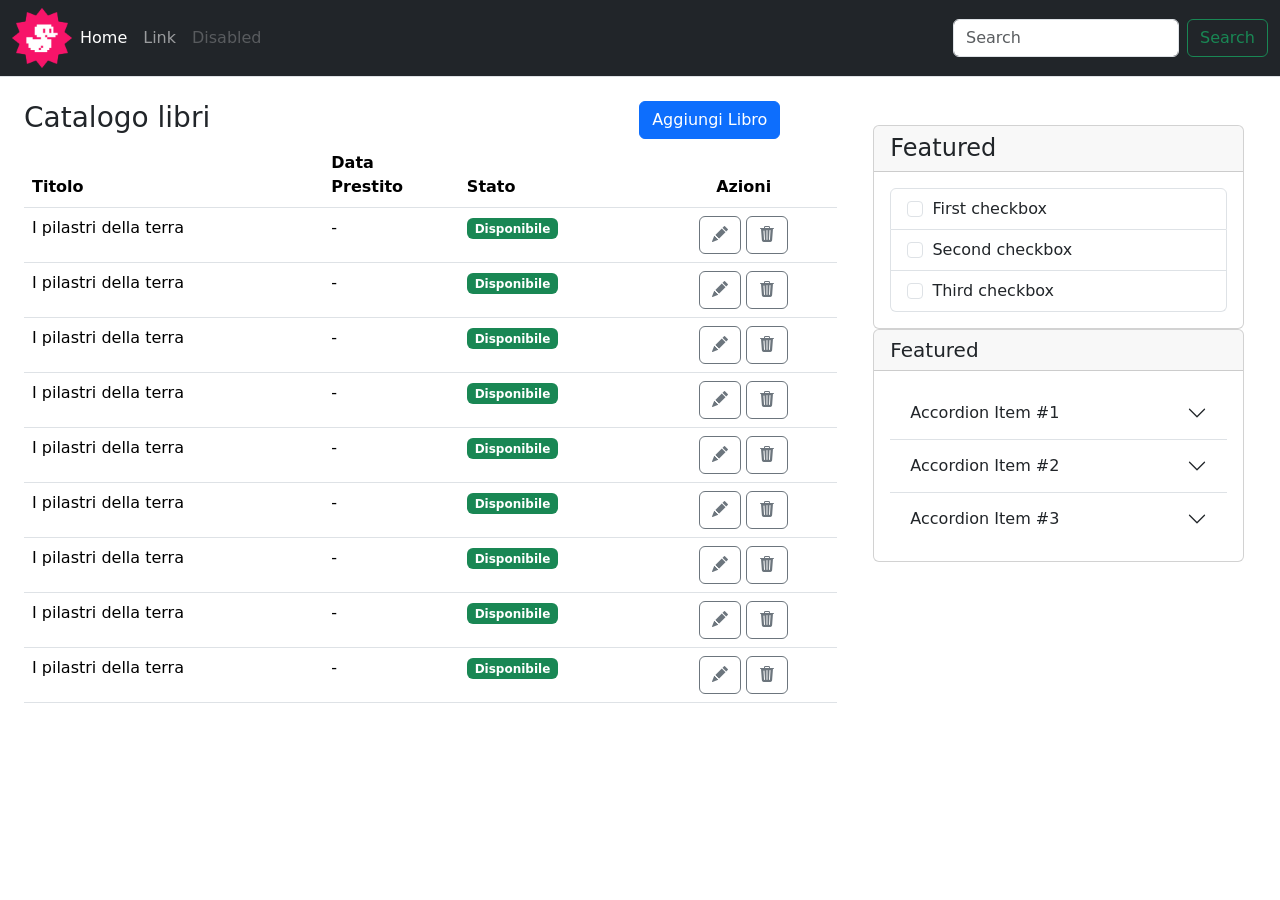
<file: index.html>
<!DOCTYPE html>
<html lang="en">

<head>
    <meta charset="UTF-8">
    <meta name="viewport" content="width=device-width, initial-scale=1.0">
    <link rel="stylesheet" href="stylelibri.css">
    <link rel="stylesheet" href="https://cdn.jsdelivr.net/npm/bootstrap-icons@1.13.1/font/bootstrap-icons.min.css">
    <link href="https://cdn.jsdelivr.net/npm/bootstrap@5.3.8/dist/css/bootstrap.min.css" rel="stylesheet"
        integrity="sha384-sRIl4kxILFvY47J16cr9ZwB07vP4J8+LH7qKQnuqkuIAvNWLzeN8tE5YBujZqJLB" crossorigin="anonymous">
    <title>catalogo libri</title>
</head>

<body>
    <header>
        <nav class="navbar navbar-expand-lg bg-dark navbar-dark border-bottom border-body">
            <div class="container-fluid">
                <img src="img/duck.png" alt="logo">
                <button class="navbar-toggler" type="button" data-bs-toggle="collapse"
                    data-bs-target="#navbarTogglerDemo02" aria-controls="navbarTogglerDemo02" aria-expanded="false"
                    aria-label="Toggle navigation">
                    <span class="navbar-toggler-icon"></span>
                </button>
                <div class="collapse navbar-collapse" id="navbarTogglerDemo02">
                    <ul class="navbar-nav me-auto mb-2 mb-lg-0">
                        <li class="nav-item">
                            <a class="nav-link active" aria-current="page" href="#">Home</a>
                        </li>
                        <li class="nav-item">
                            <a class="nav-link" href="#">Link</a>
                        </li>
                        <li class="nav-item">
                            <a class="nav-link disabled" aria-disabled="true">Disabled</a>
                        </li>
                    </ul>
                    <form class="d-flex" role="search">
                        <input class="form-control me-2" type="search" placeholder="Search" aria-label="Search" />
                        <button class="btn btn-outline-success" type="submit">Search</button>
                    </form>
                </div>
            </div>
        </nav>
    </header>
    </section>
    <!-- separa -->
    <section class="containers p-4 row">
        <section class="container  col-lg-8">
            <div class="row top-list">
                <h3 class="col-4">Catalogo libri</h3>
                <a class="col-4 text-center " href="new.book.html"><button type="button" class="btn btn-primary">Aggiungi
                        Libro</button></a>
            </div>
            <div class="row">
                <div class=" col-12 ">
                    <table class="table table ">
                        <thead>
                            <tr>
                                <th scope="col">Titolo</th>
                                <th class="d-none d-md-table-cell col-md-2 "> Data Prestito</th>
                                <th scope="col">Stato</th>
                                <th scope="col" class="text-center">Azioni</th>
                            </tr>
                        </thead>
                        <tbody>
                            <tr>
                                <td scope="row">I pilastri della terra</td>
                                <td class="stato d-none d-md-table-cell ">-</td>
                                <td class="stato "> <span class="badge text-bg-success"> Disponibile</span> </td>
                                <td class="text-center"> <button type="button" class="btn btn-outline-secondary"><i
                                            class="bi bi-pencil-fill"></i></button> <button type="button"
                                        class="btn btn-outline-secondary"><i class="bi bi-trash3-fill"></i></button>
                                </td>
                            </tr>
                            <tr>
                                <td scope="row">I pilastri della terra</td>
                                <td class="stato d-none d-md-table-cell ">-</td>
                                <td class="stato "> <span class="badge text-bg-success"> Disponibile</span> </td>
                                <td class="text-center"> <button type="button" class="btn btn-outline-secondary"><i
                                            class="bi bi-pencil-fill"></i></button> <button type="button"
                                        class="btn btn-outline-secondary"><i class="bi bi-trash3-fill"></i></button>
                                </td>
                            </tr>
                            <tr>
                                <td scope="row">I pilastri della terra</td>
                                <td class="stato d-none d-md-table-cell ">-</td>
                                <td class="stato "> <span class="badge text-bg-success"> Disponibile</span> </td>
                                <td class="text-center"> <button type="button" class="btn btn-outline-secondary"><i
                                            class="bi bi-pencil-fill"></i></button> <button type="button"
                                        class="btn btn-outline-secondary"><i class="bi bi-trash3-fill"></i></button>
                                </td>
                            </tr>
                            <tr>
                                <td scope="row">I pilastri della terra</td>
                                <td class="stato d-none d-md-table-cell ">-</td>
                                <td class="stato "> <span class="badge text-bg-success"> Disponibile</span> </td>
                                <td class="text-center"> <button type="button" class="btn btn-outline-secondary"><i
                                            class="bi bi-pencil-fill"></i></button> <button type="button"
                                        class="btn btn-outline-secondary"><i class="bi bi-trash3-fill"></i></button>
                                </td>
                            </tr>
                            <tr>
                                <td scope="row">I pilastri della terra</td>
                                <td class="stato d-none d-md-table-cell ">-</td>
                                <td class="stato "> <span class="badge text-bg-success"> Disponibile</span> </td>
                                <td class="text-center"> <button type="button" class="btn btn-outline-secondary"><i
                                            class="bi bi-pencil-fill"></i></button> <button type="button"
                                        class="btn btn-outline-secondary"><i class="bi bi-trash3-fill"></i></button>
                                </td>
                            </tr>
                            <tr>
                                <td scope="row">I pilastri della terra</td>
                                <td class="stato d-none d-md-table-cell ">-</td>
                                <td class="stato "> <span class="badge text-bg-success"> Disponibile</span> </td>
                                <td class="text-center"> <button type="button" class="btn btn-outline-secondary"><i
                                            class="bi bi-pencil-fill"></i></button> <button type="button"
                                        class="btn btn-outline-secondary"><i class="bi bi-trash3-fill"></i></button>
                                </td>
                            </tr>
                            <tr>
                                <td scope="row">I pilastri della terra</td>
                                <td class="stato d-none d-md-table-cell ">-</td>
                                <td class="stato "> <span class="badge text-bg-success"> Disponibile</span> </td>
                                <td class="text-center"> <button type="button" class="btn btn-outline-secondary"><i
                                            class="bi bi-pencil-fill"></i></button> <button type="button"
                                        class="btn btn-outline-secondary"><i class="bi bi-trash3-fill"></i></button>
                                </td>
                            </tr>
                            <tr>
                                <td scope="row">I pilastri della terra</td>
                                <td class="stato d-none d-md-table-cell ">-</td>
                                <td class="stato "> <span class="badge text-bg-success"> Disponibile</span> </td>
                                <td class="text-center"> <button type="button" class="btn btn-outline-secondary"><i
                                            class="bi bi-pencil-fill"></i></button> <button type="button"
                                        class="btn btn-outline-secondary"><i class="bi bi-trash3-fill"></i></button>
                                </td>
                            </tr>
                            <tr>
                                <td scope="row">I pilastri della terra</td>
                                <td class="stato d-none d-md-table-cell ">-</td>
                                <td class="stato "> <span class="badge text-bg-success"> Disponibile</span> </td>
                                <td class="text-center"> <button type="button" class="btn btn-outline-secondary"><i
                                            class="bi bi-pencil-fill"></i></button> <button type="button"
                                        class="btn btn-outline-secondary"><i class="bi bi-trash3-fill"></i></button>
                                </td>
                            </tr>
                        </tbody>
                    </table>
                </div>
            </div>
        </section>
        <!-- separa -->
        <section class="container2 p-4 col-lg-4">
            <div class="card ">
                <h4 class="card-header">Featured</h4>
                <div class="card-body">
                    <ul class="list-group">
                        <li class="list-group-item">
                            <input class="form-check-input me-1" type="checkbox" value="" id="firstCheckbox">
                            <label class="form-check-label" for="firstCheckbox">First checkbox</label>
                        </li>
                        <li class="list-group-item">
                            <input class="form-check-input me-1" type="checkbox" value="" id="secondCheckbox">
                            <label class="form-check-label" for="secondCheckbox">Second checkbox</label>
                        </li>
                        <li class="list-group-item">
                            <input class="form-check-input me-1" type="checkbox" value="" id="thirdCheckbox">
                            <label class="form-check-label" for="thirdCheckbox">Third checkbox</label>
                        </li>
                    </ul>
                </div>
            </div>
            <!-- separa -->
            <div class="card ">
                <h5 class="card-header">Featured</h5>
                <div class="card-body">
                    <div class="accordion accordion-flush" id="accordionFlushExample">
                        <div class="accordion-item">
                            <h2 class="accordion-header">
                                <button class="accordion-button collapsed" type="button" data-bs-toggle="collapse"
                                    data-bs-target="#flush-collapseOne" aria-expanded="false"
                                    aria-controls="flush-collapseOne">
                                    Accordion Item #1
                                </button>
                            </h2>
                            <div id="flush-collapseOne" class="accordion-collapse collapse"
                                data-bs-parent="#accordionFlushExample">
                                <div class="accordion-body">Placeholder content for this accordion, which is intended to
                                    demonstrate the <code>.accordion-flush</code> class. This is the first item’s
                                    accordion body.</div>
                            </div>
                        </div>
                        <div class="accordion-item">
                            <h2 class="accordion-header">
                                <button class="accordion-button collapsed" type="button" data-bs-toggle="collapse"
                                    data-bs-target="#flush-collapseTwo" aria-expanded="false"
                                    aria-controls="flush-collapseTwo">
                                    Accordion Item #2
                                </button>
                            </h2>
                            <div id="flush-collapseTwo" class="accordion-collapse collapse"
                                data-bs-parent="#accordionFlushExample">
                                <div class="accordion-body">Placeholder content for this accordion, which is intended to
                                    demonstrate the <code>.accordion-flush</code> class. This is the second item’s
                                    accordion body. Let’s imagine this being filled with some actual content.</div>
                            </div>
                        </div>
                        <div class="accordion-item">
                            <h2 class="accordion-header">
                                <button class="accordion-button collapsed" type="button" data-bs-toggle="collapse"
                                    data-bs-target="#flush-collapseThree" aria-expanded="false"
                                    aria-controls="flush-collapseThree">
                                    Accordion Item #3
                                </button>
                            </h2>
                            <div id="flush-collapseThree" class="accordion-collapse collapse"
                                data-bs-parent="#accordionFlushExample">
                                <div class="accordion-body">Placeholder content for this accordion, which is intended to
                                    demonstrate the <code>.accordion-flush</code> class. This is the third item’s
                                    accordion body. Nothing more exciting happening here in terms of content, but just
                                    filling up the space to make it look, at least at first glance, a bit more
                                    representative of how this would look in a real-world application.</div>
                            </div>
                        </div>
                    </div>
                </div>
            </div>
        </section>
    </section>
    <!-- separa -->
    <script src="https://cdn.jsdelivr.net/npm/bootstrap@5.3.8/dist/js/bootstrap.bundle.min.js"
        integrity="sha384-FKyoEForCGlyvwx9Hj09JcYn3nv7wiPVlz7YYwJrWVcXK/BmnVDxM+D2scQbITxI"
        crossorigin="anonymous"></script>
</body>

</html>
</file>
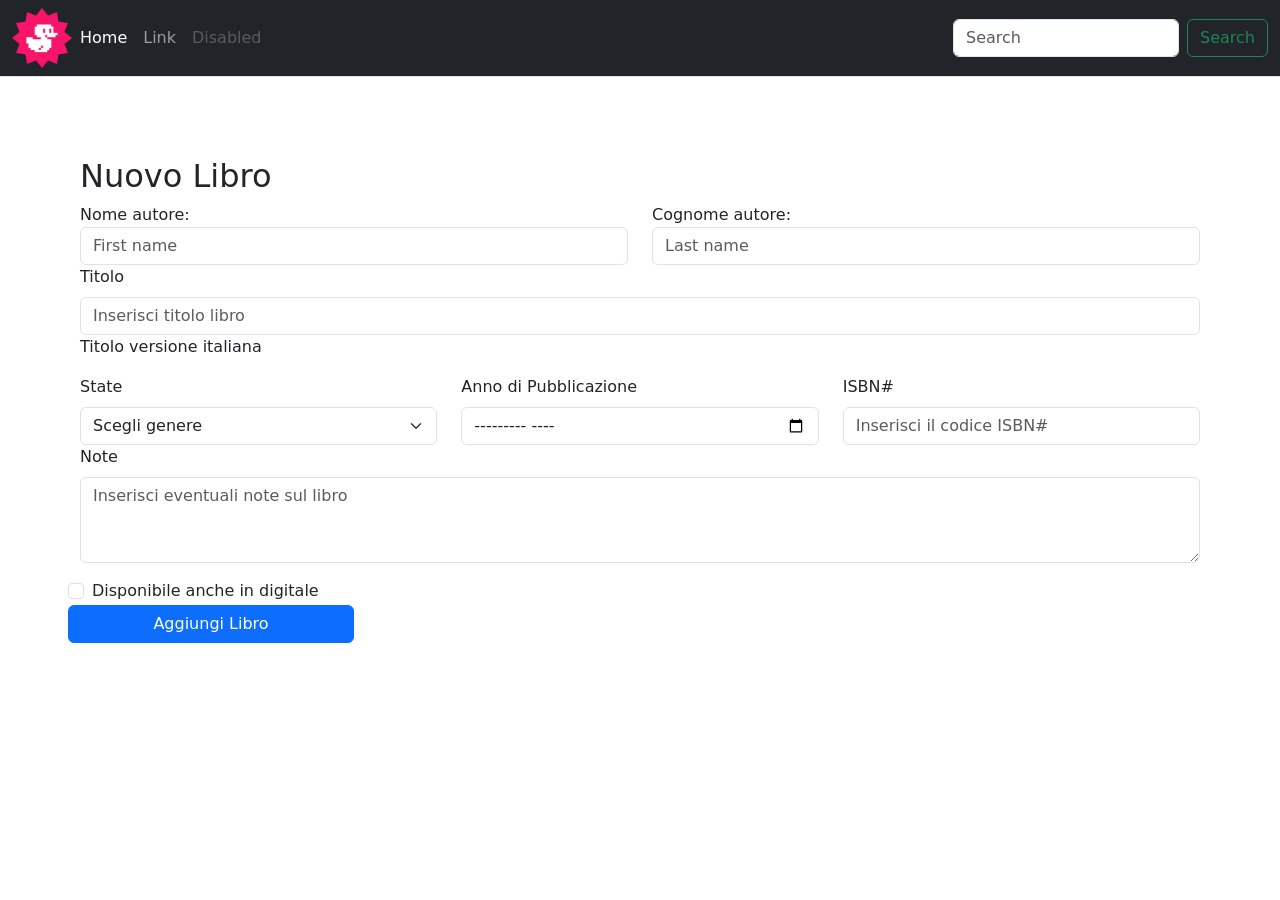
<file: new.book.html>
<!doctype html>
<html lang="en">

<head>
    <meta charset="UTF-8" />
    <meta name="viewport" content="width=device-width, initial-scale=1.0" />
    <link rel="stylesheet" href="stylenewbook.css" />
    <link rel="stylesheet" href="https://cdn.jsdelivr.net/npm/bootstrap-icons@1.13.1/font/bootstrap-icons.min.css" />
    <link href="https://cdn.jsdelivr.net/npm/bootstrap@5.3.8/dist/css/bootstrap.min.css" rel="stylesheet"
        integrity="sha384-sRIl4kxILFvY47J16cr9ZwB07vP4J8+LH7qKQnuqkuIAvNWLzeN8tE5YBujZqJLB" crossorigin="anonymous" />
    <title>nuovo libro</title>
</head>

<body>
    <header>
        <nav class="navbar navbar-expand-lg bg-dark navbar-dark border-bottom border-body">
            <div class="container-fluid">
                <img src="img/duck.png" alt="logo" />
                <button class="navbar-toggler" type="button" data-bs-toggle="collapse"
                    data-bs-target="#navbarTogglerDemo02" aria-controls="navbarTogglerDemo02" aria-expanded="false"
                    aria-label="Toggle navigation">
                    <span class="navbar-toggler-icon"></span>
                </button>
                <div class="collapse navbar-collapse" id="navbarTogglerDemo02">
                    <ul class="navbar-nav me-auto mb-2 mb-lg-0">
                        <li class="nav-item">
                            <a class="nav-link active" aria-current="page" href="index.html">Home</a>
                        </li>
                        <li class="nav-item">
                            <a class="nav-link" href="#">Link</a>
                        </li>
                        <li class="nav-item">
                            <a class="nav-link disabled" aria-disabled="true">Disabled</a>
                        </li>
                    </ul>
                    <form class="d-flex" role="search">
                        <input class="form-control me-2" type="search" placeholder="Search" aria-label="Search" />
                        <button class="btn btn-outline-success" type="submit">
                            Search
                        </button>
                    </form>
                </div>
            </div>
        </nav>
    </header>
    <section class="container-form">
        <h2>Nuovo Libro</h2>
        <div class="row">
            <div class="col">
                Nome autore:<input type="text" class="form-control" placeholder="First name" aria-label="First name" />
            </div>
            <div class="col">
                Cognome autore:<input type="text" class="form-control" placeholder="Last name" aria-label="Last name" />
            </div>
        </div>
        <div class="col-12">
            <label for="inputbook" class="form-label">Titolo</label>
            <input type="text" class="form-control" id="inputbook" placeholder="Inserisci titolo libro" />
            <p>Titolo versione italiana</p>
        </div>
        <div class="row">
            <div class="col-12 col-md">
                <label for="inputState" class="form-label">State</label>
                <select id="inputState" class="form-select">
                    <option selected>I pilastri della terra</option>
                    <option selected>I promessi sposi</option>
                    <option selected>Il signore degli anelli</option>
                    <option selected>Il codice Da Vinci</option>
                    <option selected>Il trono di spade</option>
                    <option selected>Il piccolo principe</option>
                    <option selected>La storia infinita</option>
                    <option selected>Harry Potter e la pietra filosofale</option>
                    <option selected disabled>Scegli genere</option>
                </select>
            </div>
            <div class="col-12 col-md">
                <label for="inputanno" class="form-label">Anno di Pubblicazione</label>
                <input required min="1900" max="2026" type="month" class="form-control" id="inputanno"
                    placeholder="Inserisci Anno" />
            </div>
            <div class="col-12 col-md">
                <label for="inputisbn" class="form-label">ISBN#</label>
                <input type="text" class="form-control" id="inputisbn" placeholder="Inserisci il codice ISBN#" />
            </div>
            <div class="mb-3">
                <label for="exampleFormControlTextarea1" class="form-label">Note</label>
                <textarea class="form-control" id="exampleFormControlTextarea1" rows="3"
                    placeholder="Inserisci eventuali note sul libro"></textarea>
            </div>
            <div class="form-check">
                <input class="form-check-input" type="checkbox" id="gridCheck" />
                <label class="form-check-label" for="gridCheck">
                    Disponibile anche in digitale
                </label>
            </div>
            <button type="button" class="btn btn-primary col-3">
                Aggiungi Libro
            </button>
        </div>
    </section>
</body>

</html>
</file>
<file: stylelibri.css>
* {
    margin: 0;
    padding: 0;
    box-sizing: border-box;
}



img {
    width: 60px;
    height: 60px;
}

.top-list {
    display: flex;
    justify-content: space-between;

}


.stato-libro {
    text-align: center;
    width: 84px;
    background-color: green;
    color: white;
    border-radius: 10px;
}

.card {
    
}
</file>
<file: stylenewbook.css>
* {
    margin: 0;
    padding: 0;
    box-sizing: border-box;
}
img {
    width: 60px;
    height: 60px;
}

.container-form {
    padding: 80px;
}
</file>
